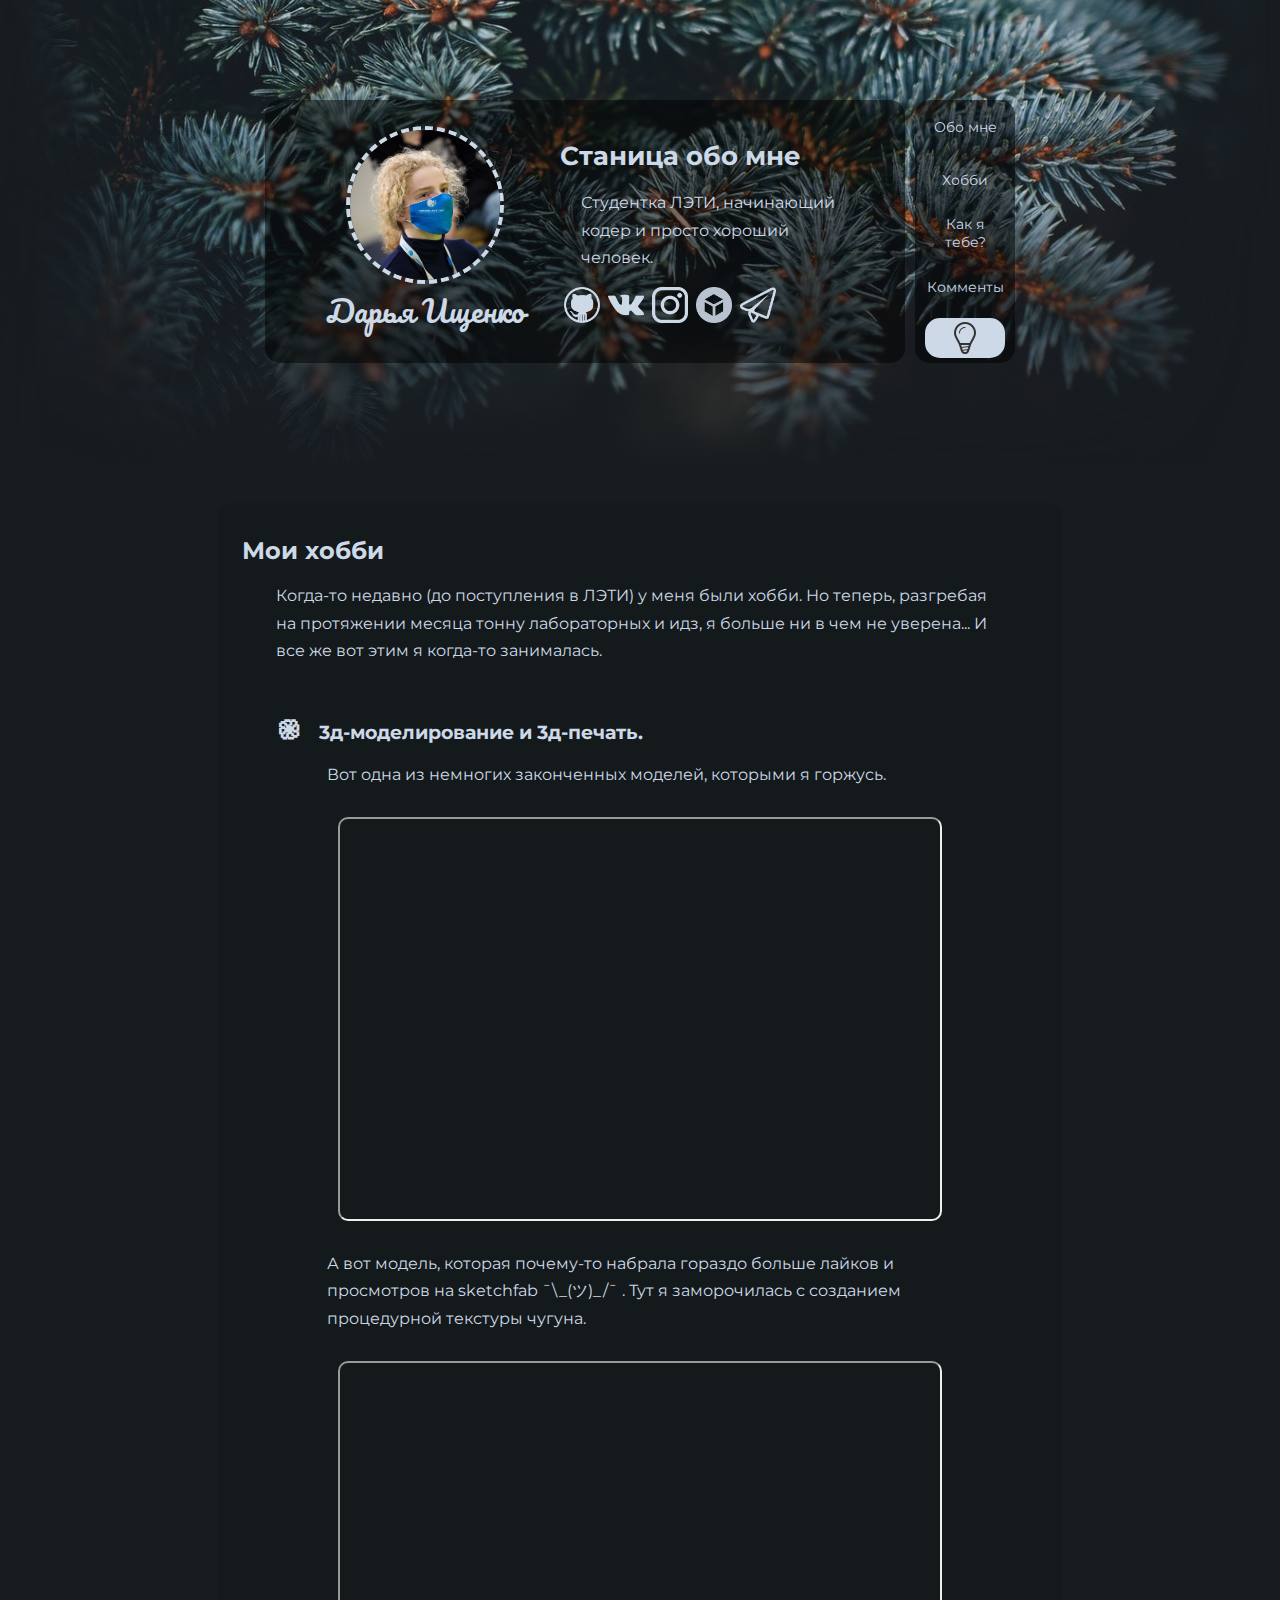
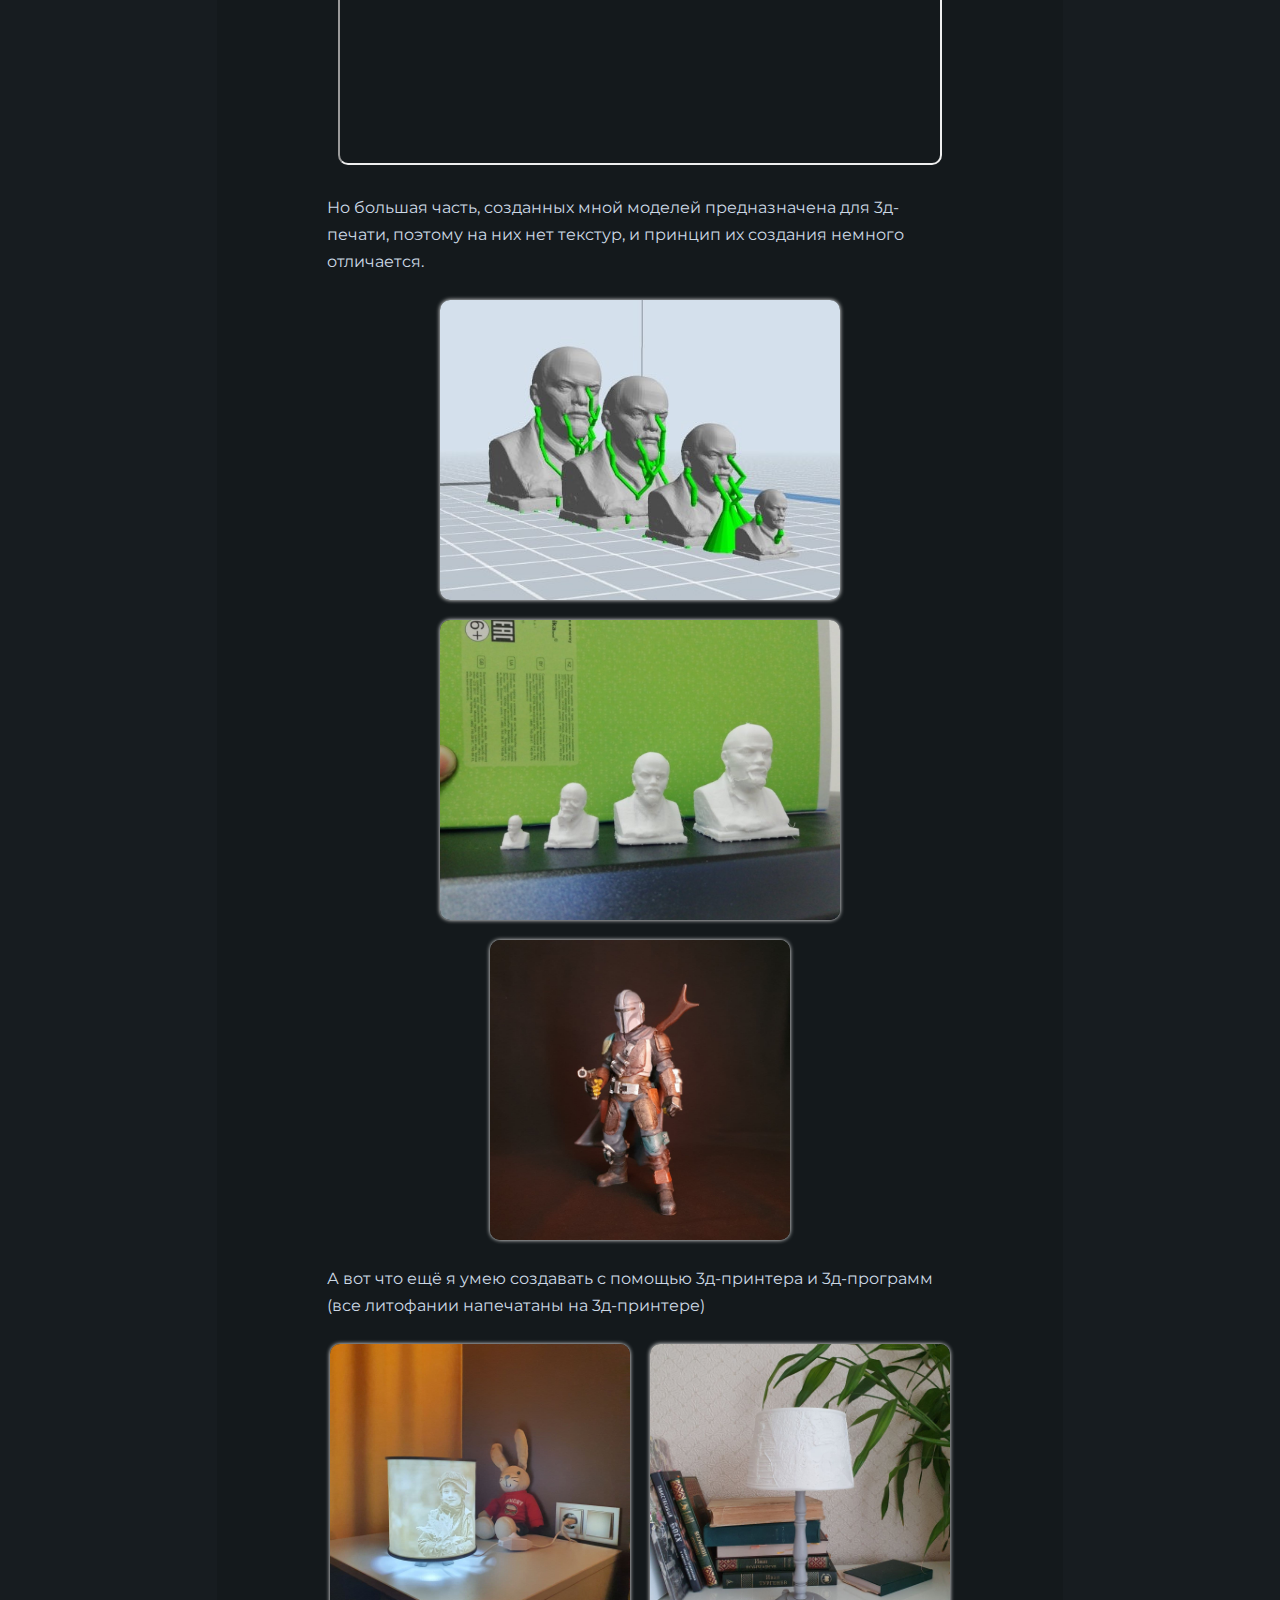
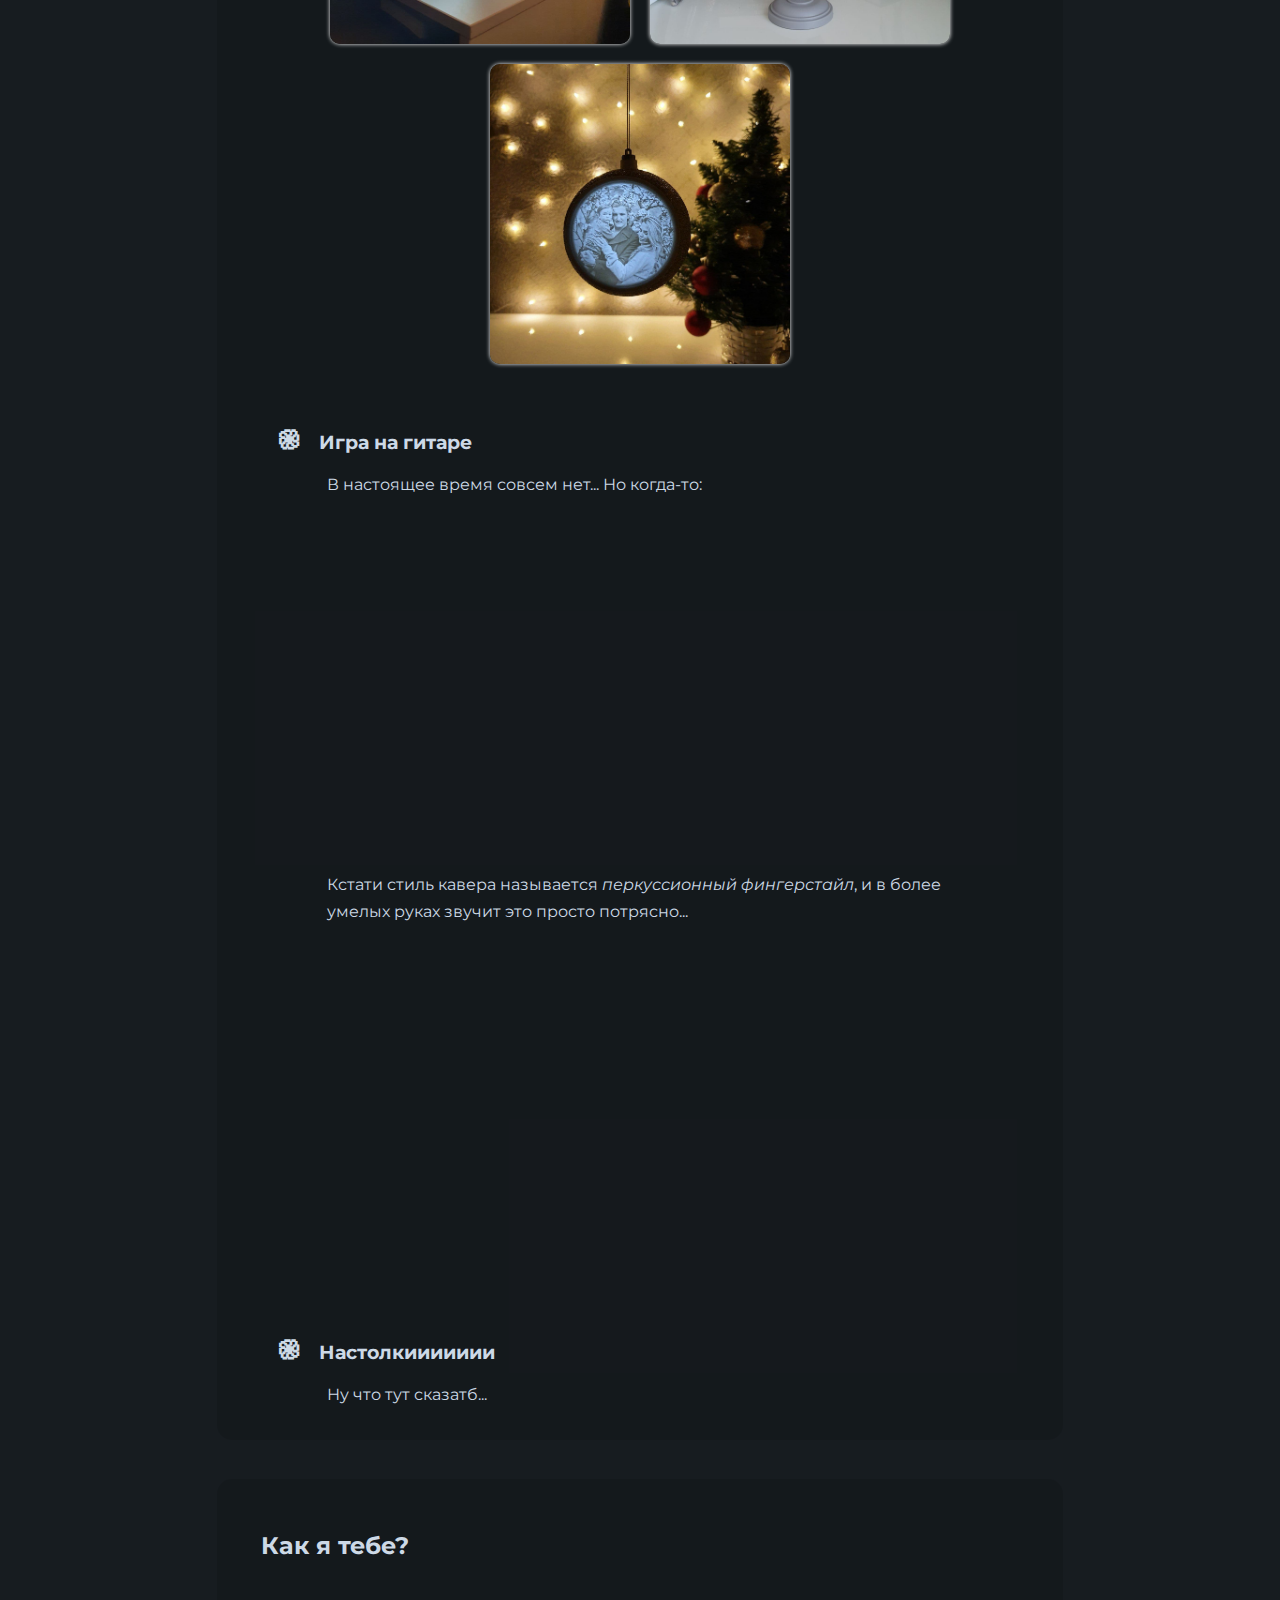
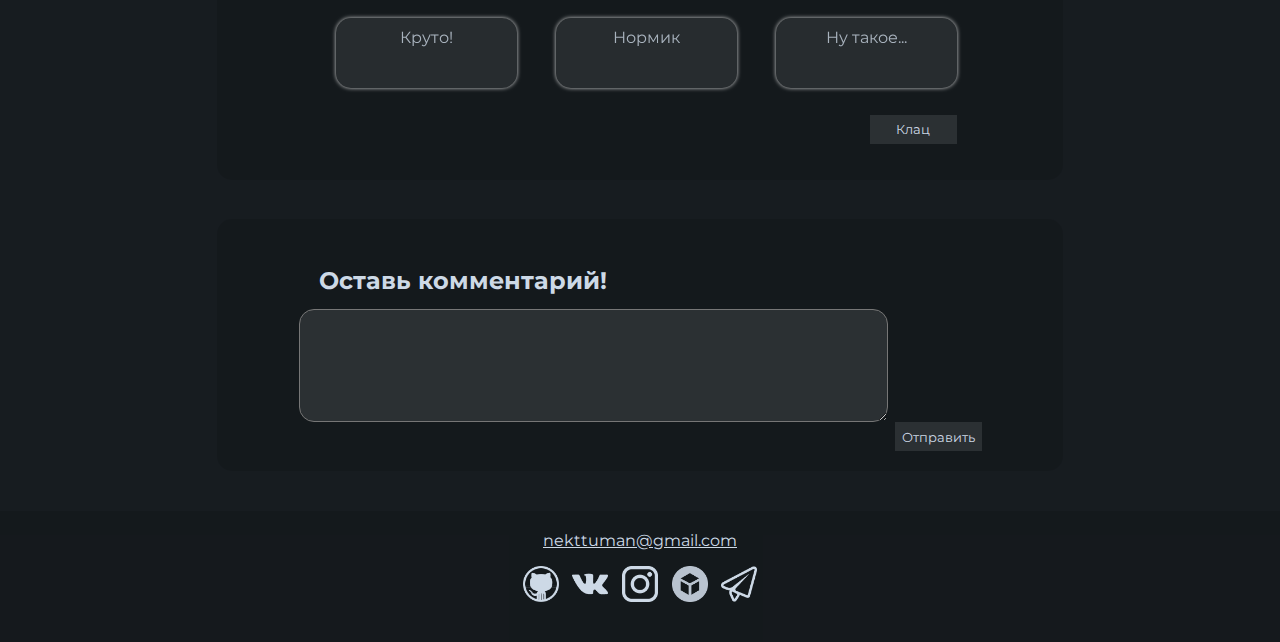
<file: index.html>
<!DOCTYPE html>
<html lang="en">
<head>
    <meta charset="UTF-8">
    <meta name="theme-color" content="#9CC2CE">

    <link rel="shortcut icon" href="img/logo/goose4.png">
    <title>Ищенко Дарья</title>

    <link rel="stylesheet" href="style.css">
    <link rel="stylesheet" href="styles/footer.css">
    <link rel="stylesheet" href="styles/profile.css">
    <link rel="stylesheet" href="styles/dark_theme.css" id="theme_link">
    <link rel="stylesheet" href="styles/adaptive.css">
    <link rel="stylesheet" href="styles/comments.css">
    <link rel="stylesheet" href="styles/feedback.css">

    <link href="https://fonts.googleapis.com/css2?family=Pacifico&display=swap" rel="stylesheet">
    <link href="https://fonts.googleapis.com/css2?family=Montserrat&display=swap" rel="stylesheet">
    <link href="https://fonts.googleapis.com/css2?family=Montserrat:wght@600&display=swap" rel="stylesheet">

</head>
<body>

<section class="profile" id="profile">
    <section class="profile-card">
        <div class="describe-me-1">
            <img class="profile-img" src="img/photo/im_2.jpg" alt="gag">
            <span>Дарья Ищенко</span>
        </div>
        <div class="describe-me-2">
            <h1>Станица обо мне</h1>
            <p>Студентка ЛЭТИ, начинающий кодер и просто хороший человек.</p>
            <ul class="social">
                <li class="contact-item"><a href="https://github.com/Nekttuman"><img src="img/logo/github.png"
                                                                                     alt="my github"></a>
                </li>
                <li class="social-item"><a href="https://vk.com/vyareyaredaze"><img src="img/logo/vk.png"
                                                                                    alt="my vk"></a>
                </li>
                <li class="social-item"><a href="https://www.instagram.com/weird0ve/"><img src="img/logo/instagram.png"
                                                                                           alt="my inst"></a></li>
                <li class="social-item"><a href="https://sketchfab.com/3dashko3"><img
                        src="img/logo/sketchfab-logo-white.png"
                        alt="my sketchfab"></a></li>
                <li class="social-item"><a href="https://t.me/Ishchenguk"><img src="img/logo/telegram-logo.png"
                                                                               alt="my telegram"></a></li>
            </ul>
        </div>
    </section>
    <nav class="nav">
        <a class="item" href="#profile">Обо мне</a>
        <a class="item" href="#Hobbies">Хобби</a>
        <a class="item" href="#feedback">Как я тебе?</a>
        <a class="item" href="#comments">Комменты</a>
        <div class="theme_switch" id="theme_switch"><img src="img/logo/theme.png" alt=""></div>
    </nav>
</section>
<main>
    <section class="Hobbies" id="Hobbies">
        <h2>Мои хобби</h2>
        <p>Когда-то недавно (до поступления в ЛЭТИ) у меня были хобби.
            Но теперь, разгребая на протяжении месяца тонну лабораторных и идз, я больше ни в чем не уверена...
            И все же вот этим я когда-то занималась.</p>
        <section class="_3D">
            <h3><span class="mark">֎</span> 3д-моделирование и 3д-печать.</h3>
            <p>Вот одна из немногих законченных моделей, которыми я горжусь.</p>

            <!-- Insert an empty iframe with attributes -->
            <iframe src="" id="bonsai-frame" allow="autoplay; fullscreen; xr-spatial-tracking" xr-spatial-tracking
                    execution-while-out-of-viewport execution-while-not-rendered web-share allowfullscreen
                    mozallowfullscreen="true"
                    webkitallowfullscreen="true"></iframe>
            <p>А вот модель, которая почему-то набрала гораздо больше лайков и просмотров на sketchfab ¯\_(ツ)_/¯ . Тут я
                заморочилась с созданием процедурной текстуры чугуна.</p>
            <iframe src="" id="kettle-frame" allow="autoplay; fullscreen; xr-spatial-tracking" xr-spatial-tracking
                    execution-while-out-of-viewport execution-while-not-rendered web-share allowfullscreen
                    mozallowfullscreen="true"
                    webkitallowfullscreen="true"></iframe>
            <p>Но большая часть, созданных мной моделей предназначена для 3д-печати, поэтому на них нет текстур, и
                принцип их создания немного отличается.</p>
            <div class="_3D-imgs">
                <img src="img/photo/lenin_support.jpg" alt="">
                <img src="img/photo/lenin_printed.jpg" alt="">
                <img src="img/photo/mandalorian.jpg" alt="">
            </div>

            <p>А вот что ещё я умею создавать с помощью 3д-принтера и 3д-программ (все литофании напечатаны на 3д-принтере)</p>
            <div class="_3D-imgs">
                <img src="img/photo/svetoch1.jpg" alt="">
                <img src="img/photo/svetoch2.jpg" alt="">
                <img src="img/photo/svetoch3.jpg" alt="">
            </div>

        </section>
        <section class="guitar">
            <h3><span class="mark">֎</span> Игра на гитаре</h3>
            <p>В настоящее время совсем нет... Но когда-то:</p>
            <iframe src="https://www.youtube.com/embed/PTEDWQx_jzU"
                    title="YouTube video player" frameborder="0"
                    allow="accelerometer; clipboard-write; encrypted-media; gyroscope; picture-in-picture"
                    allowfullscreen></iframe>
            <p>Кстати стиль кавера называется <i>перкуссионный фингерстайл</i>, и в более умелых руках звучит это просто
                потрясно...</p>
            <iframe src="https://www.youtube.com/embed/zyOS2EY_awk"
                    title="YouTube video player" frameborder="0"
                    allow="accelerometer; clipboard-write; encrypted-media; gyroscope; picture-in-picture"
                    allowfullscreen></iframe>
        </section>
        <div class="boardGames">
            <section>
                <h3><span class="mark">֎</span> Настолкиииииии</h3>
                <p>Ну что тут сказатб...</p>
            </section>
        </div>
    </section>
    <section class="feedback" id="feedback">
        <h2>Как я тебе?</h2>
        <form action="">
            <div class="variants">
                <input type="radio" id="bad" name="feedback" value="bad">
                <label for="bad">Круто!</label>
                <input type="radio" id="normal" name="feedback" value="ok">
                <label for="normal">Нормик</label>
                <input type="radio" id="good" name="feedback" value="good">
                <label for="good">Ну такое...</label><br>
            </div>
            <input type="submit" name="Click" onclick="" value="Клац" id="btn">
        </form>
    </section>

    <section class="comments" id="comments">

        <form action="">
            <label for="commentField"><h2>Оставь комментарий!</h2></label>
            <textarea name="commentField" id="commentField" cols="80" rows="8"></textarea>
            <input type="submit" onclick="" value="Отправить">
        </form>
    </section>

</main>

<footer id="footer">
    <span class="email"><a href="#">nekttuman@gmail.com</a></span>
    <ul class="social">
        <li class="contact-item"><a href="https://github.com/Nekttuman"><img src="img/logo/github.png"
                                                                             alt="my github"></a>
        </li>
        <li class="social-item"><a href="https://vk.com/vyareyaredaze"><img src="img/logo/vk.png" alt="my vk"></a>
        </li>
        <li class="social-item"><a href="https://www.instagram.com/weird0ve/"><img src="img/logo/instagram.png"
                                                                                   alt="my inst"></a></li>
        <li class="social-item"><a href="https://sketchfab.com/3dashko3"><img src="img/logo/sketchfab-logo-white.png"
                                                                              alt="my sketchfab"></a></li>
        <li class="social-item"><a href="https://t.me/Ishchenguk"><img src="img/logo/telegram-logo.png"
                                                                       alt="my telegram"></a></li>
    </ul>
</footer>


<script type="text/javascript" src="js/switcher.js"></script>

<script type="text/javascript" src="js/sketchfab-viewer-1.10.1.js"></script>
<script type="text/javascript" src="js/sketchfab_init.js"></script>

</body>
</html>
</file>
<file: style.css>
body {
    display: flex;
    justify-content: center;
    margin: 0;
    padding: 0;
    flex-direction: column;
    font-family: 'Montserrat', sans-serif;
}

/*	CONTENT */


/*content*/
.social img {
    width: 36px;
}

.social li:hover {
    filter: invert(50%);
}

/* 	labels*/

/*MY CURRENT*/
.section {
    height: auto;
    width: 920px;
    display: flex;
    flex-direction: column;
    align-items: center;
    justify-content: space-between;
    margin-bottom: 20px;
}

.section > h1 {
    font-size: 45px;
    margin-top: 20px;
}

.cont-main {
    height: 400px;
    width: 880px;
    display: flex;
    flex-direction: row;
    justify-content: space-around;
    align-items: center;
    margin-bottom: 30px;
}

.curr-model {
    margin: 30px;
}

.curr-img {
    height: 400px;
}

.curr-description {
    margin: 20px;
    display: flex;
    flex-direction: column;
    justify-content: space-between;
    width: 350px;
    height: 88%;
}

.button {
    border-radius: 15px;
    width: 200px;
    height: 50px;
    display: flex;
    align-items: center;
    justify-content: center;
    text-decoration: none;
    align-self: center;
    margin-bottom: 20px;
    cursor: pointer;
}

._3D-imgs {
    display: flex;
    align-items: center;
    justify-content: center;
    flex-wrap: wrap;
}

._3D-imgs img {
    height: 300px;
    width: auto;
    margin: 10px;
    border-radius: 10px;
}


section {
    /*border: 1px solid white;*/
    /*padding: 30px;*/
    /*margin: 2% 7%;*/
    display: flex;
    flex-direction: column;
}

main section {

    margin: 2% 7%;
}

main {
    /*border: 1px solid red;*/
    display: flex;
    flex-direction: column;
    align-content: center;
    align-self: center;
    margin: 0 10%;
    padding: 20px;

}

h2 {

    margin: 2% 3% 0 3%;
}

main h2 {
    margin-top: 4%;
}

h3 {
    margin: 2% 3% 0 0%;
}

.mark {
    font-size: 150%;
    margin-right: 10px;
}

p {
    margin: 2%;
    padding: 0 5%;
    line-height: 1.7;
}

._3D iframe {
    height: 400px;
    width: 600px;
    border-radius: 10px;
    align-self: center;
    margin: 2% 0;
}

.guitar iframe {
    height: 315px;
    width: 560px;
    border-radius: 10px;
    align-self: center;
    margin: 2% 0;
}
._3D iframe{
    height: 400px;
    width: 600px;
    border-radius: 10px;
}
</file>
<file: styles/footer.css>
footer {
    display: flex;
    flex-direction: column;
    justify-content: center;
    align-items: center;
    padding: 20px;
    background-color: rgba(0, 0, 0, 0.1);
}

.email a {
    color: inherit;
}

footer .social {
    display: flex;
    justify-content: space-around;
    align-items: center;
    list-style-type: none;
    width: 20%;
    padding-inline-start: 0;
}
</file>
<file: styles/profile.css>
.profile {
    justify-content: center;
    flex-direction: row;
    margin: 0;
    padding: 0;
    padding-top: 100px;
    padding-bottom: 100px;
    /*font-family: 'Pacifico', cursive;*/
    width: 100%;
    height: auto;

}

.profile-card {
    width: 600px;
    flex-wrap: wrap;
    flex-direction: row;
    display: flex;
    align-items: center;
    justify-content: center;
    border-radius: 15px;
    padding: 20px;
}

nav {
    margin-left: 10px;
    width: 100px;
    display: flex;
    align-items: center;
    justify-content: space-around;
    flex-direction: column;
    border-radius: 15px;
    font-size: 14px;
}

.item {
    color: inherit;
    text-decoration: none;
    display: flex;
    justify-content: center;
    align-items: center;
    height: 40px;
    width: 80px;
    border-radius: 15px;
    text-align: center;
}

.describe-me-1 {
    width: 45%;
    display: flex;
    flex-direction: column;
    text-align: center;
    justify-content: center;
    align-items: center;
    font-family: 'Pacifico', cursive;
    font-size: 30px;

}

.describe-me-2 {
    width: 50%;
    padding-right: 20px;
    padding-top: 20px;
}

.describe-me-2 h1 {
    font-size: 26px;
    /*margin-bottom: 3;*/
    margin-top: 0;
}

.describe-me-2 p {
    margin-right: 10px;
    margin-top: 0;
}

.profile-img {
    border-radius: 50%;
    width: 150px;
    height: 150px;
}


.describe-me-2 ul {
    list-style-type: none;
    display: flex;
    flex-direction: row;
    padding-right: 80px;
    padding-left: 0;
    justify-content: space-around;
}

.theme_switch img {
    height: 32px;
}

.theme_switch {
    height: 40px;
    width: 80px;
    border-radius: 15px;
    display: flex;
    align-items: center;
    justify-content: center;
    cursor: pointer;
}
</file>
<file: styles/dark_theme.css>
body {
    background-color: #171c20;
    color: #cdd9e6;
}

.body2 {
    font-family: 'Montserrat', sans-serif;
}


.profile {
    background-image: url('../img/dark_bg.png');
    background-repeat: no-repeat;
    background-attachment: scroll;
    background-position: center bottom;
}



.profile-card {
    background-color: rgba(0, 0, 0, 0.5);
}

nav {
    background-color: rgba(0, 0, 0, 0.5);
}

.item {
    border: 2px dotted rgba(205, 217, 230, 0);
}

.item:hover {
    background-color: rgba(0, 0, 0, 0.5);
    border: 2px dotted rgba(205, 217, 230, 0.5);
}

.item:focus {
    background-color: rgba(62, 74, 83, 0.8);
    border: 2px dotted rgba(205, 217, 230, 0.5);
}

.profile-img {
    border: 4px dashed rgba(205, 217, 230, 1);
}

.theme_switch {
    background-color: rgb(205, 217, 230);
}

.theme_switch:hover {
    background-color: rgba(205, 217, 230, 0.6)
}

main > section{
    background-color: rgba(0, 0, 0, 0.1);
    border-radius: 15px;
}
._3D-imgs img{
    box-shadow: 0px 0px 4px 0px #fff;

}
._3D-imgs img:hover{
    box-shadow: 0px 0px 8px 0px #fff;
    filter: opacity(80%);
    cursor: pointer;
}

.comments textarea{
    color: #cdd9e6;
    background-color: rgba(256, 256, 256, 0.1);
}
.comments input{
    color: #cdd9e6;
    background-color: rgba(256, 256, 256, 0.1);
}
.comments input:hover{
    color: #cdd9e6;
    background-color: rgba(256, 256, 256, 0.3);
}
.feedback #btn{
    color: #cdd9e6;
    background-color: rgba(256, 256, 256, 0.1);
}
.feedback #btn:hover{

    color: #cdd9e6;
    background-color: rgba(256, 256, 256, 0.3);
}
.feedback label{
    box-shadow: 0px 0px 4px 0px #fff;
    filter: opacity(80%);
    cursor: pointer;
    background-color: rgba(256,256,256,0.1);
}
.feedback label:hover{
    box-shadow: 0px 0px 8px 0px #fff;
    background-color: rgba(0,0,0,0);
    cursor: pointer;
}
</file>
<file: styles/adaptive.css>
@media screen and (max-width: 1000px) {

}
@media screen and (max-width: 1120px) and (min-width: 1000px){

}
</file>
<file: styles/comments.css>
.comments form {
    display: flex;
    align-self: center;
    /*align-items: center;*/
    flex-direction: column;
}

.comments {
    padding: 2%;
}

.comments h2 {
    align-self: start;
    margin-bottom: 2%;
}

.comments textarea {
    width: 80%;
    height: 70px;
    border-radius: 15px;
    padding: 3%;
    font-family: inherit;
    margin-bottom: 0%;
}

.comments input {
    /*width: 10%;*/
    align-self: end;
    font-family: inherit;
    padding: 1%;
    border-radius: 0;
    border: none;
}

.comments input:hover{
    cursor: pointer;
}
</file>
<file: styles/feedback.css>
.feedback{
    padding: 2%;
}
.feedback form{
    display: flex;
    align-self: center;
    /*align-items: center;*/
    flex-direction: column;
    margin: 2%;
}
.variants{
    margin: 1%;
    width: max-content;
    display: flex;
    flex-direction: row;

}
.feedback input[type="radio"]{
    display: none;
}
.feedback label{
    display: block;
    width: 200px;
    height: 50px;
    margin: 3%;
    padding: 10px;
    text-align: center;
    color: inherit;
    font-family: inherit;
    border-radius: 15px;
    /*background-color: aquamarine;*/
}
.feedback h2 {
    /*align-self: start;*/
    margin-bottom: 2%;
}

#btn {
    /*width: 10%;*/
    align-self: end;
    font-family: inherit;
    padding: 1% 4%;
    margin-right: 2%;
    border-radius: 0;
    border: none;
}

#btn:hover{
    cursor: pointer;
}
</file>
